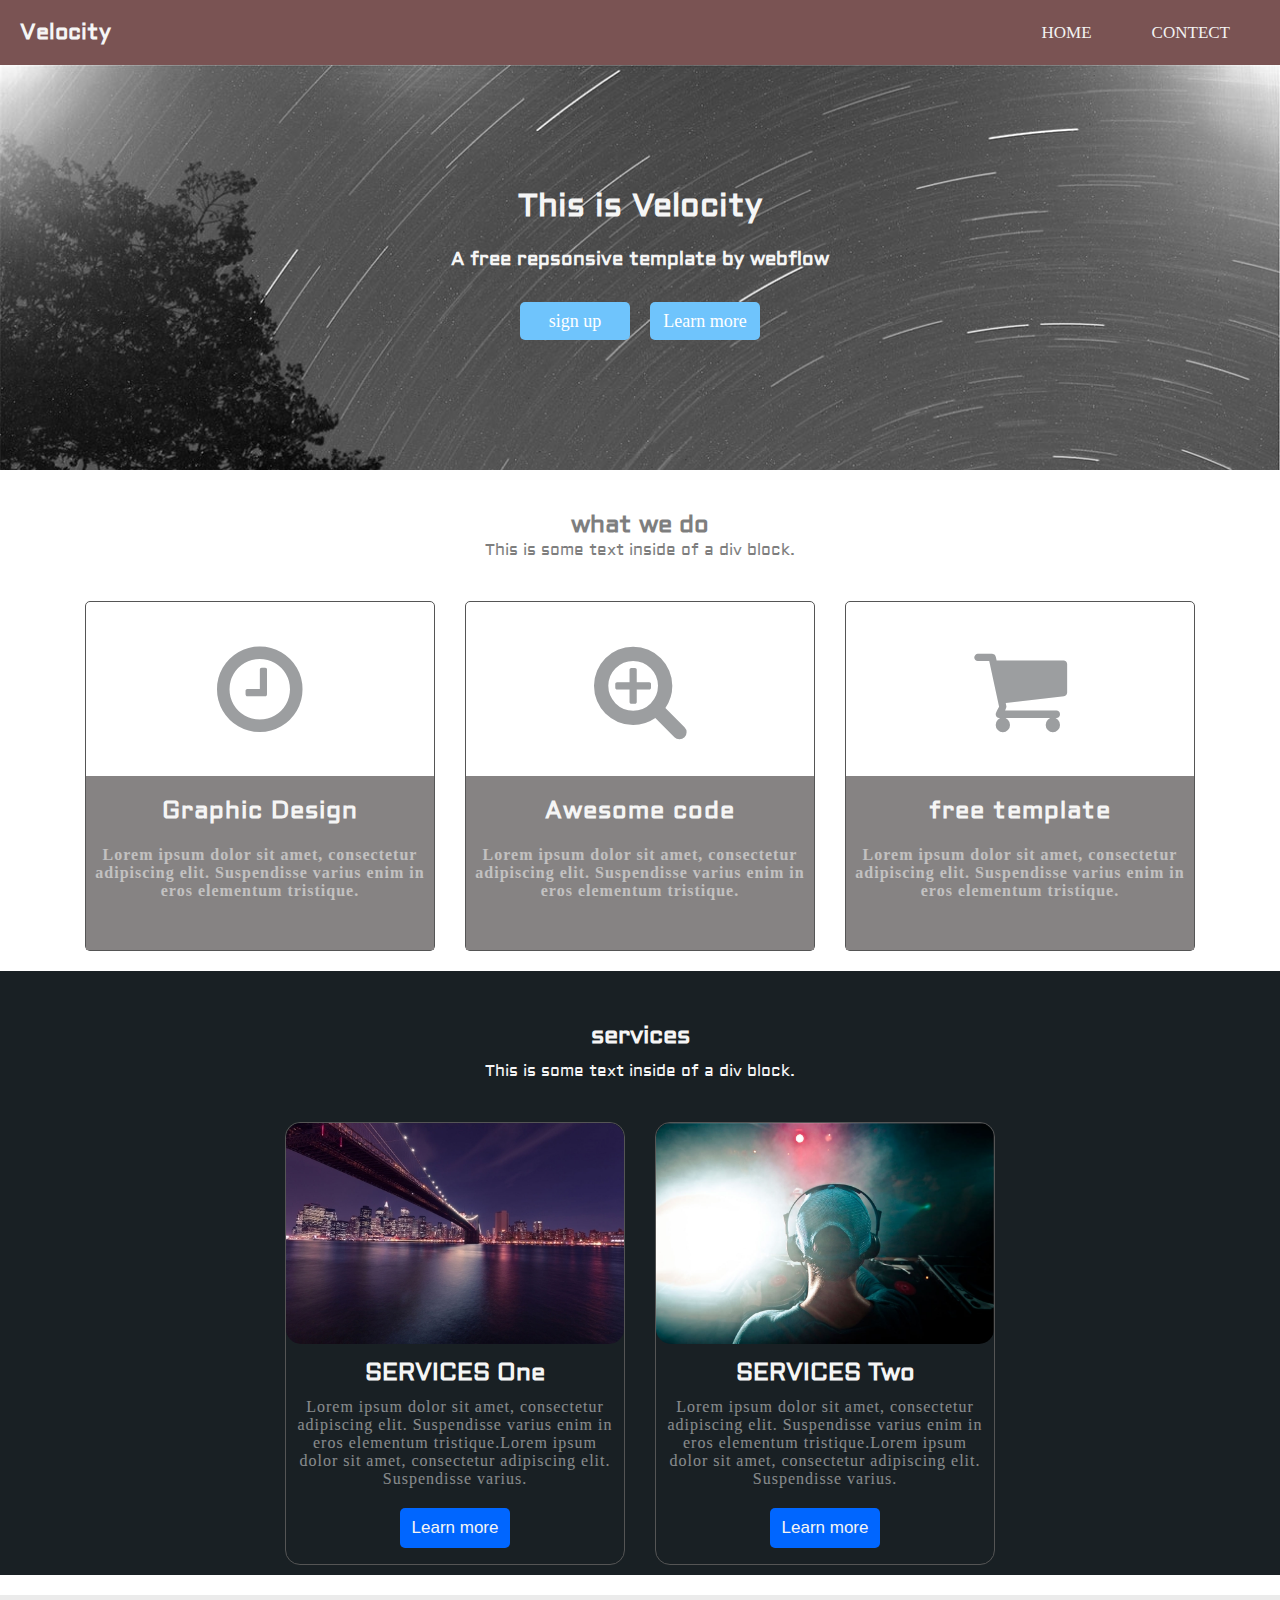
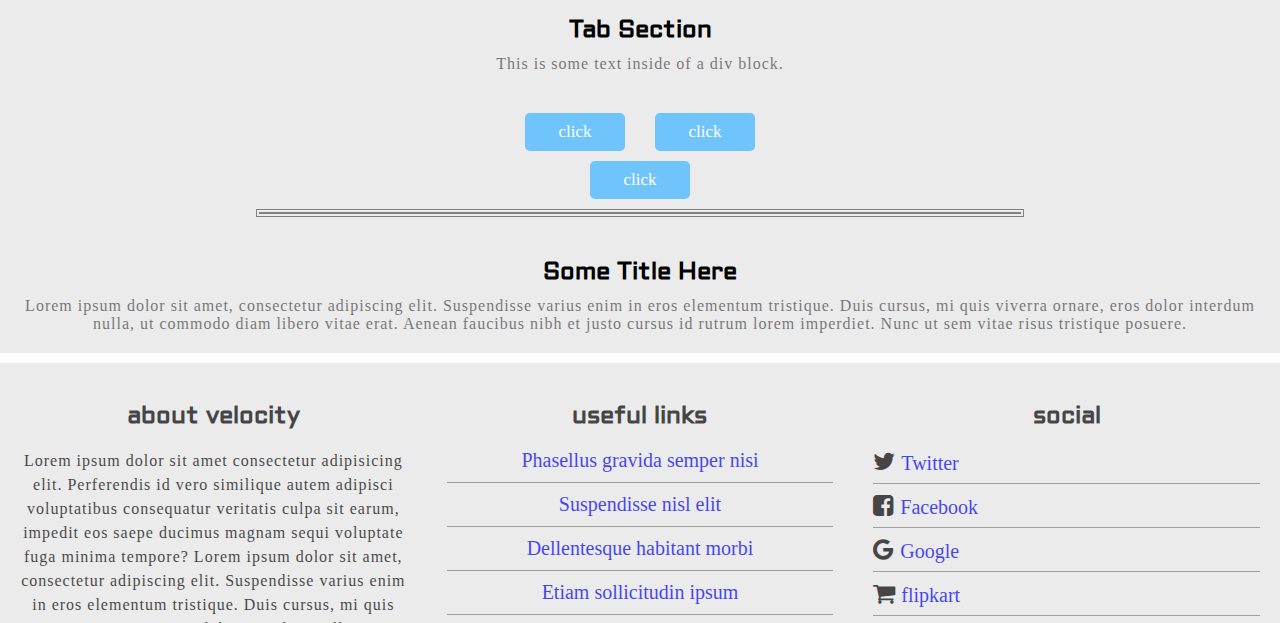
<file: index.html>
<!DOCTYPE html>
<html lang="en">

<head>
    <meta charset="UTF-8">
    <meta name="viewport" content="width=device-width, initial-scale=1.0">
    <title>Document</title>
    <link href='https://fonts.googleapis.com/css?family=Aldrich' rel='stylesheet'>
    <link rel="stylesheet" href="https://cdnjs.cloudflare.com/ajax/libs/font-awesome/4.7.0/css/font-awesome.min.css">
    <link rel="stylesheet" href="style.css">
    <link rel="stylesheet" href="max-width=990px.css">
    <link rel="stylesheet" href="max-width=450px.css">
    <link rel="stylesheet" href="max-width=350px.css">
</head>

<body>
    <nav>
        <input type="checkbox" id="check">
        <label for="check" id="check_bar">
            <i class="fa fa-bars" style="font-size:24px; margin: 6px 0;"></i>
        </label>
        <label for="Menu">
            <a href="/index.html">
                <h3>Velocity</h3>
            </a>
        </label>
        <ul class="nav_bar">
            <li><a href="#" class="active">Home</a></li>
            <li><a href="/Htmls/contact.html">Contect</a></li>
        </ul>
    </nav>
    <div id="container1">
        <h1>This is Velocity</h1>
        <h3>A free repsonsive template by webflow</h3>
        <div id="btn">
            <!-- <button>sign up</button>
            <button>Learn more</button> -->
            <a href="/Htmls/form.html">sign up</a>
            <a href="#">Learn more</a>
        </div>
    </div>
    <div id="container2">
        <h2>what we do</h2>
        <p>This is some text inside of a div block.</p>
    </div>
    <div id="container3">
        <div class="container3_child">
            <div id="container3_child_child1">
                <i class="fa fa-clock-o" style="font-size:100px"></i>
            </div>
            <div id="container_child_child2">
                <h2>Graphic Design</h2>
                <p><b>Lorem ipsum dolor sit amet, consectetur adipiscing elit. Suspendisse varius enim in eros elementum
                        tristique.</b></p>
            </div>
        </div>
        <div class="container3_child">
            <div id="container3_child_child1">
                <i class="fa fa-search-plus" style="font-size:100px"></i>
            </div>
            <div id="container_child_child2">
                <h2>Awesome code</h2>
                <p><b>Lorem ipsum dolor sit amet, consectetur adipiscing elit. Suspendisse varius enim in eros elementum
                        tristique.</b></p>
            </div>
        </div>
        <div class="container3_child">
            <div id="container3_child_child1">
                <i class="fa fa-shopping-cart" style="font-size:100px"></i>
            </div>
            <div id="container_child_child2">
                <h2>free template</h2>
                <p><b>Lorem ipsum dolor sit amet, consectetur adipiscing elit. Suspendisse varius enim in eros elementum
                        tristique.</b></p>
            </div>
        </div>
    </div>
    <div id="container4">
        <div id="head_para">
            <h2>services</h2>
            <p>This is some text inside of a div block.</p>
        </div>
        <div id="Images">
            <div id="container4_child1">
                <img src="/Images/bridge.jpeg" alt="bridge">
                <h2>SERVICES One</h2>
                <p>Lorem ipsum dolor sit amet, consectetur adipiscing elit. Suspendisse varius enim in eros elementum
                    tristique.Lorem ipsum dolor sit amet, consectetur adipiscing elit. Suspendisse varius.</p>
                <button>Learn more</button>
            </div>
            <div id="container4_child1">
                <img src="/Images/girl.jpeg" alt="girl">
                <h2>SERVICES Two</h2>
                <p>Lorem ipsum dolor sit amet, consectetur adipiscing elit. Suspendisse varius enim in eros elementum
                    tristique.Lorem ipsum dolor sit amet, consectetur adipiscing elit. Suspendisse varius.</p>
                <button>Learn more</button>
            </div>
        </div>
    </div>
    <div id="container5">
        <h2>Tab Section</h2>
        <p>This is some text inside of a div block.</p>
        <div id="container5_child1">
            <a href="#image1">click</a>
            <a href="#image2">click</a>
            <a href="#image3">click</a>
        </div>
        <div id="container5_child2">
            <img src="/Images/man.jpeg" alt="man" id="image1">
            <img src="/Images/Animal.jpg" alt="Animal" id="image2">
            <img src="/Images/Mountain.jpeg" alt="Mountain" id="image3">
        </div>
        <h2>Some Title Here</h2>
        <p>Lorem ipsum dolor sit amet, consectetur adipiscing elit. Suspendisse varius enim in eros elementum tristique.
            Duis cursus, mi quis viverra ornare, eros dolor interdum nulla, ut commodo diam libero vitae erat.
            Aenean faucibus nibh et justo cursus id rutrum lorem imperdiet. Nunc ut sem vitae risus tristique posuere.
        </p>
    </div>
    <div id="container6">
        <div id="container6_child1">
            <h2>about velocity</h2>
            <p>Lorem ipsum dolor sit amet consectetur adipisicing elit. Perferendis id vero similique autem adipisci
                voluptatibus consequatur veritatis culpa sit earum, impedit eos saepe ducimus magnam sequi voluptate
                fuga minima tempore? Lorem ipsum dolor sit amet, consectetur adipiscing elit. Suspendisse varius enim in
                eros elementum
                tristique. Duis
                cursus, mi quis viverra ornare, eros dolor interdum nulla, ut commodo diam libero vitae erat. Lorem
                ipsum dolor sit amet consectetur adipisicing elit. Asperiores ducimus neque minima nostrum quibusdam
                repellat delectus dolorem natus magnam doloremque!</p>
        </div>
        <div id="container6_child2">
            <h2>useful links</h2>
            <a href="#">Phasellus gravida semper nisi</a>
            <a href="#">Suspendisse nisl elit</a>
            <a href="#">Dellentesque habitant morbi</a>
            <a href="#">Etiam sollicitudin ipsum</a>
        </div>
        <div id="container6_child3">
            <h2>social</h2>
            <i class="fa fa-twitter" style="font-size:24px">
                <a href="https://x.com/?lang=en">Twitter</a>
            </i>
            <i class="fa fa-facebook-square" style="font-size:24px">
                <a href="https://www.facebook.com/login/?next=https%3A%2F%2Fwww.facebook.com%2F">Facebook</a></i>
            <i class="fa fa-google" style="font-size:24px">
                <a href="https://www.google.com">Google</a>
            </i>
            <i class="fa fa-shopping-cart" style="font-size:24px">
                <a href="https://www.flipkart.com/">flipkart</a>
            </i>
        </div>
    </div>
</body>

</html>
</file>
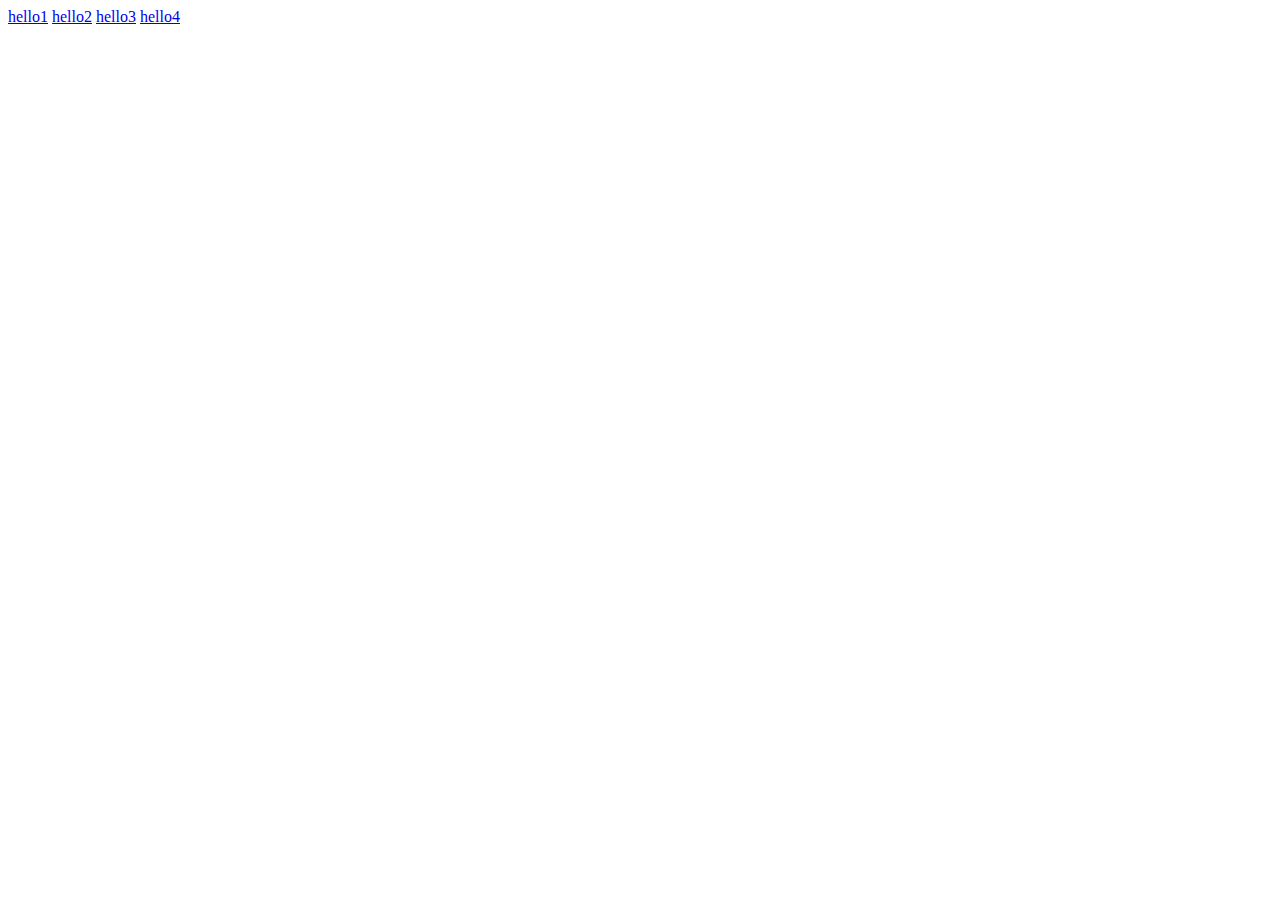
<file: learn.html>
<!DOCTYPE html>
<html lang="en">

<head>
    <meta charset="UTF-8">
    <meta name="viewport" content="width=device-width, initial-scale=1.0">
    <title>Document</title>
    <style>
        p {
            visibility: hidden;
        }

        #hello1:target,
        #hello2:target,
        #hello3:target,
        #hello4:target {
            visibility: visible;
        }
    </style>
</head>

<body>
    <a href="#hello1">hello1</a>
    <a href="#hello2">hello2</a>
    <a href="#hello3">hello3</a>
    <a href="#hello4">hello4</a>

    <p id="hello1">hello1</p>
    <p id="hello2">hello2</p>
    <p id="hello3">hello3</p>
    <p id="hello4">hello4</p>
</body>

</html>
</file>
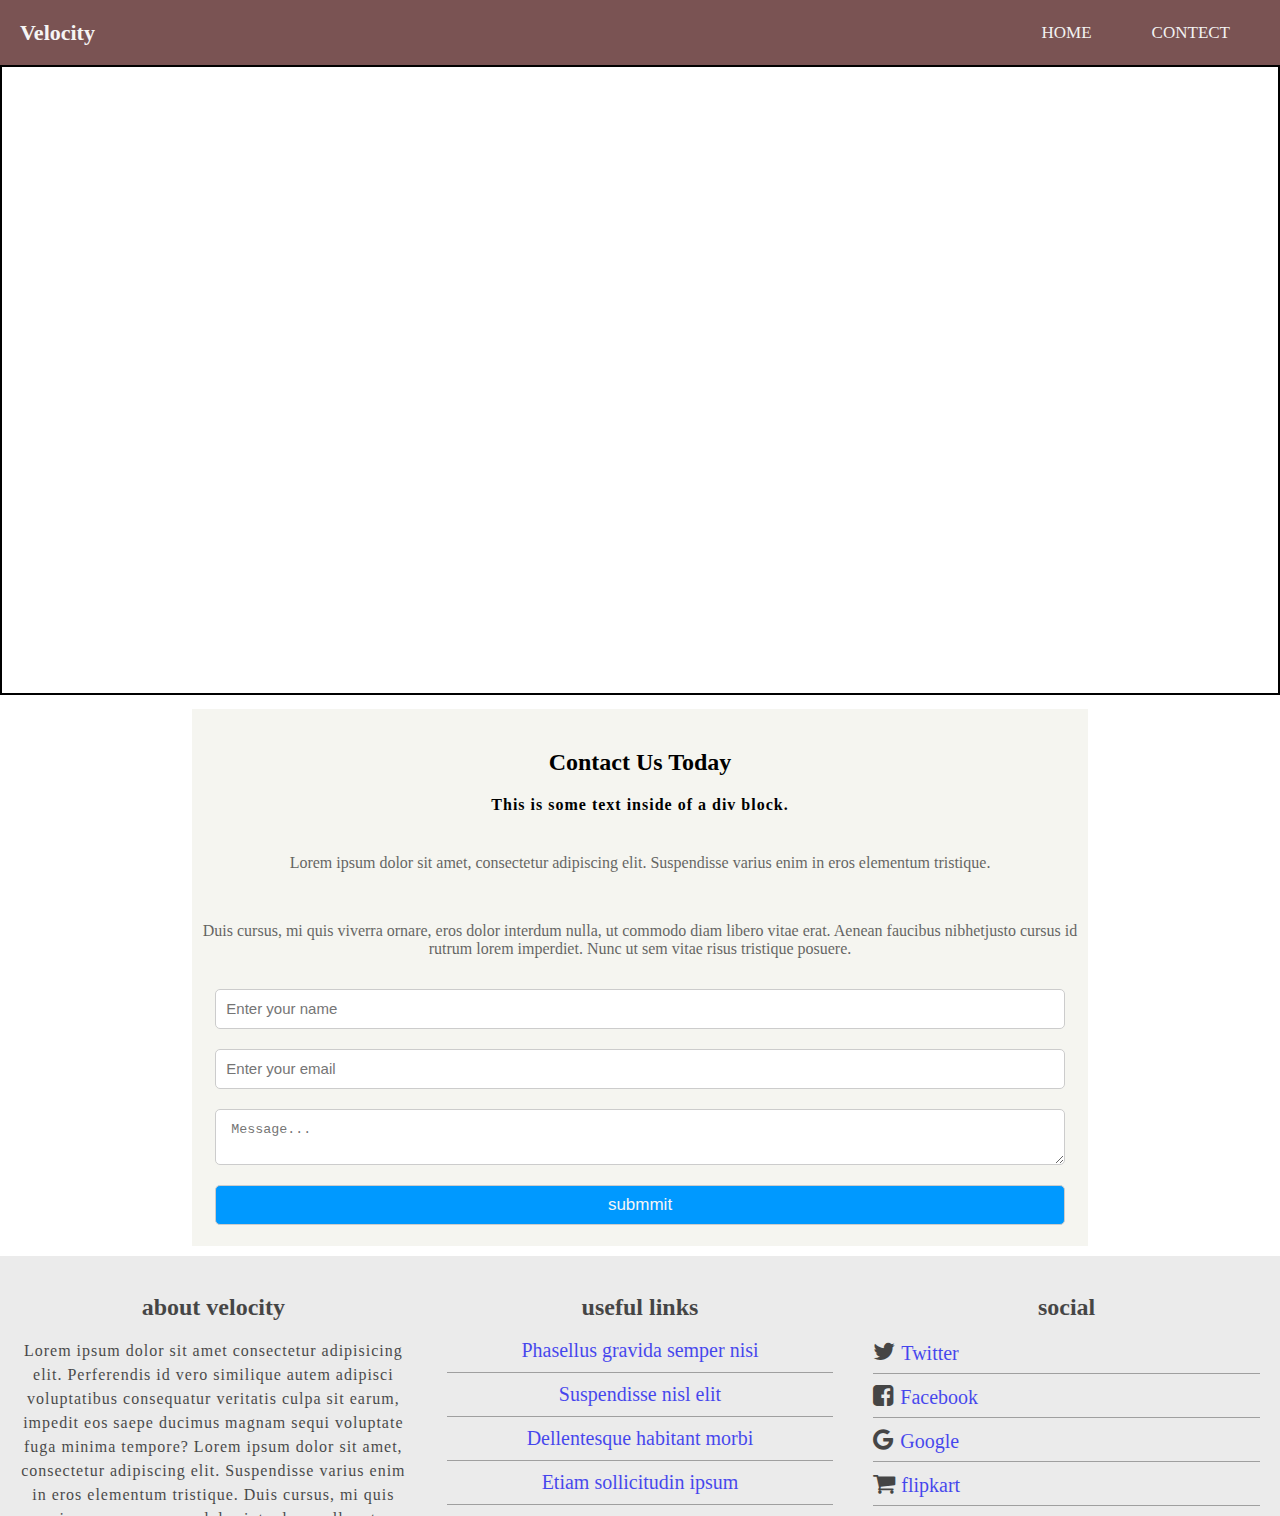
<file: Htmls/contact.html>
<!DOCTYPE html>
<html lang="en">

<head>
    <meta charset="UTF-8">
    <meta name="viewport" content="width=device-width, initial-scale=1.0">
    <title>Document</title>
    <link rel="stylesheet" href="https://cdnjs.cloudflare.com/ajax/libs/font-awesome/4.7.0/css/font-awesome.min.css">
    <link rel="stylesheet" href="contect.css">
    <link rel="stylesheet" href="/max-width=350px.css">
    <link rel="stylesheet" href="/max-width=450px.css">
    <link rel="stylesheet" href="/max-width=990px.css">
</head>

<body>
    <nav>
        <input type="checkbox" id="check">
        <label for="check" id="check_bar">
            <i class="fa fa-bars" style="font-size:24px; margin: 6px 0;"></i>
        </label>
        <label for="Menu">
            <a href="/index.html">
                <h3>Velocity</h3>
            </a>
        </label>
        <ul class="nav_bar">
            <li><a href="/index.html" class="active">Home</a></li>
            <li><a href="/Htmls/contact.html">Contect</a></li>
        </ul>
    </nav>
    <div id="map">
        <iframe src="https://www.google.com/maps?q=28.6139,77.2090&z=15&output=embed" frameborder="0"></iframe>
    </div>
    <div id="container1">
        <h2>Contact Us Today</h2>
        <h4>This is some text inside of a div block.</h4>
        <p>Lorem ipsum dolor sit amet, consectetur adipiscing elit. Suspendisse varius enim in eros elementum tristique.
        </p>
        <p>Duis cursus, mi quis viverra ornare, eros dolor interdum nulla, ut commodo diam libero vitae erat. Aenean
            faucibus nibhetjusto cursus id rutrum lorem imperdiet. Nunc ut sem vitae risus tristique posuere.</p>
        <form>
            <input type="text" placeholder="Enter your name" id="text" required>
            <input type="email" placeholder="Enter your email" id="email" required>
            <textarea name="" id="textarea" placeholder="Message..."></textarea>
            <input type="button" value="submmit" id="btn">
        </form>
    </div>
    <div id="container6">
        <div id="container6_child1">
            <h2>about velocity</h2>
            <p>Lorem ipsum dolor sit amet consectetur adipisicing elit. Perferendis id vero similique autem adipisci
                voluptatibus consequatur veritatis culpa sit earum, impedit eos saepe ducimus magnam sequi voluptate
                fuga minima tempore? Lorem ipsum dolor sit amet, consectetur adipiscing elit. Suspendisse varius enim in
                eros elementum
                tristique. Duis
                cursus, mi quis viverra ornare, eros dolor interdum nulla, ut commodo diam libero vitae erat. Lorem
                ipsum dolor sit amet consectetur adipisicing elit. Asperiores ducimus neque minima nostrum quibusdam
                repellat delectus dolorem natus magnam doloremque!</p>
        </div>
        <div id="container6_child2">
            <h2>useful links</h2>
            <a href="#">Phasellus gravida semper nisi</a>
            <a href="#">Suspendisse nisl elit</a>
            <a href="#">Dellentesque habitant morbi</a>
            <a href="#">Etiam sollicitudin ipsum</a>
        </div>
        <div id="container6_child3">
            <h2>social</h2>
            <i class="fa fa-twitter" style="font-size:24px">
                <a href="https://x.com/?lang=en">Twitter</a>
            </i>
            <i class="fa fa-facebook-square" style="font-size:24px">
                <a href="https://www.facebook.com/login/?next=https%3A%2F%2Fwww.facebook.com%2F">Facebook</a></i>
            <i class="fa fa-google" style="font-size:24px">
                <a href="https://www.google.com">Google</a>
            </i>
            <i class="fa fa-shopping-cart" style="font-size:24px">
                <a href="https://www.flipkart.com/">flipkart</a>
            </i>
        </div>
    </div>
</body>

</html>
</file>
<file: style.css>
* {
    margin: 0;
    padding: 0;
    box-sizing: border-box;
}

nav {
    width: 100%;
    background-color: #4d1919bf;
    color: #f2f2f2;
    height: 65px;
    padding: 0 20px;
    position: relative;
    line-height: 65px;
}

#check {
    display: none;
}

#check_bar {
    display: none;
    float: right;
}

label a {
    text-decoration: none;
}

label h3 {
    font-family: 'Aldrich';
    font-size: 22px;
    color: whitesmoke;
}

.nav_bar {
    margin: 0;
    padding: 0;
    list-style-type: none;
    right: 20px;
    top: 0;
    display: flex;
    position: absolute;
}

.nav_bar li {
    padding: 0 10px;
    margin: 0 20px;
    text-align: center;
}

.nav_bar li:hover {
    background-color: #4d00009a;
}

.nav_bar li a {
    text-decoration: none;
    font-size: 17px;
    color: #f2f2f2;
    font-family: 'Andada Pro';
    text-transform: uppercase;
}

#container1 {
    padding: 100px 0;
    width: 100%;
    height: auto;
    display: flex;
    flex-direction: column;
    justify-content: center;
    align-items: center;
    background: url('/Images/home.jpg');
    background-size: cover;
    background-repeat: no-repeat;
}

#container1 h1,
#container1 h3 {
    font-family: 'Aldrich';
    color: whitesmoke;
    text-align: center;
    padding-top: 20px;
}

#btn {
    display: flex;
    /* margin-top: 200px; */
    justify-content: center;
    align-items: center;
}

#btn a {
    text-decoration: none;
    font-size: 18px;
    height: 38px;
    line-height: 38px;
    width: 110px;
    background-color: #6fc4fc;
    color: white;
    border: none;
    cursor: pointer;
    text-align: center;
    border-radius: 5px;
    margin: 30px 10px;
}

#btn a:hover {
    background-color: #0066ff;
    box-shadow: 2px 2px 7px blue;
    transition: 0.5s;
}

#container2 {
    font-family: 'Aldrich';
    width: 100%;
    opacity: 0.5;
    text-align: center;
    margin: 40px auto;
}

#container3 {
    display: flex;
    gap: 30px;
    justify-content: center;
    align-items: center;
    flex-wrap: wrap;
    width: 100%;
    /* gap: 40px; */
    height: auto;
}

.container3_child {
    width: 350px;
    display: flex;
    align-items: center;
    justify-content: center;
    flex-wrap: wrap;
    height: 350px;
    border-radius: 5px;
    border: 1px solid #555;
}

.container3_child:hover {
    box-shadow: 2px 2px 7px black;
    transition: .5s;
}

#container3_child_child1 {
    width: 100%;
    height: 50%;
    display: flex;
    justify-content: center;
    align-items: center;
}

#container3_child_child1 i {
    color: #9c9ea0;
    cursor: pointer;
    width: 110px;
    text-align: center;
}

#container_child_child2 {
    width: 100%;
    height: 50%;
    letter-spacing: 1px;
    text-align: center;
    background-color: #868383;
}

#container_child_child2 h2 {
    text-align: center;
    color: whitesmoke;
    font-family: 'Aldrich';
    margin: 20px auto;
}

#container_child_child2 p {
    opacity: 0.5;
    color: white;
}

#container4 {
    background-color: #192024;
    width: 100%;
    /* height: 100vh; */
    height: auto;
    margin: 20px auto;

}

#head_para h2 {
    font-family: 'Aldrich';
    text-align: center;
    color: whitesmoke;
    padding-top: 50px;
}

#head_para p {
    font-family: 'Aldrich';
    text-align: center;
    color: whitesmoke;
    margin: 10px 0 20px 0;
}

#Images {
    display: flex;
    flex-wrap: wrap;
    gap: 30px;
    align-items: center;
    justify-content: center;
    margin-top: 40px;
    padding-bottom: 10px;
}

#container4_child1 {
    height: 443px;
    width: 340px;
    /* background-color: #0099ff; */
    border-radius: 15px;
    border: 1px solid #555;
}

#container4_child1:hover {
    box-shadow: 2px 2px 7px whitesmoke;
    transition: all 0.3s ease-in-out;
}

#container4_child1 img {
    width: 100%;
    height: 50%;
    cursor: pointer;
    border-radius: 15px;
}

#container4_child1 h2 {
    text-align: center;
    color: whitesmoke;
    font-family: 'Aldrich';
    margin: 10px;
}

#container4_child1 p {
    text-align: center;
    color: whitesmoke;
    font-family: 'Andada Pro';
    margin: 10px;
    opacity: 0.5;
    letter-spacing: 1px;
}

#container4_child1 button {
    width: 110px;
    height: 40px;
    color: #192024;
    color: whitesmoke;
    background-color: #0066ff;
    border-radius: 5px;
    font-size: 17px;
    text-align: center;
    display: block;
    margin: 20px auto;
    border: none;
    cursor: pointer;
}

#container4_child1 button:hover {
    box-shadow: 2px 2px 7px blue;
    opacity: 0.7;
    transition: .3s ease-in-out;
}

#container5 {
    width: 100%;
    height: auto;
    background-color: #ebebeb;
}

#container5 h2 {
    padding-top: 20px;
    text-align: center;
    color: black;
    font-family: 'Aldrich';
    margin: 20px 0 10px 0;
}

#container5 p {
    text-align: center;
    color: black;
    font-family: 'Andada Pro';
    margin: 10px;
    opacity: 0.5;
    letter-spacing: 1px;
    padding-bottom: 20px;
}

#container5_child1 {
    display: flex;
    flex-wrap: wrap;
    gap: 10px;
    padding: 10px;
    align-items: center;
    justify-content: center;
    width: 30%;
    height: auto;
    margin: auto;
}

#container5_child1 a {
    text-decoration: none;
    width: 100px;
    height: 38px;
    line-height: 38px;
    background-color: #6fc4fc;
    color: white;
    text-align: center;
    border: none;
    border-radius: 5px;
    font-size: 17px;
    padding: 0 5px;
    margin: 0 10px;
}

#container5_child1 a:hover {
    background-color: #0066ff;
    box-shadow: 2px 2px 7px blue;
    transition: 0.5s;
}

#image1:target,
#image2:target,
#image3:target {
    display: block;
}

#container5_child2 {
    width: 60%;
    margin: auto;
    border: 4px double gray;
}

#container5_child2 h2 {
    text-align: center;
    color: whitesmoke;
    font-family: 'Aldrich';
    margin: 10px;
}

#container5_child2 img {
    width: 100%;
    height: 100%;
    cursor: pointer;
    display: none;
}

#container5_child2 img:hover {
    opacity: 0.9;
    transition: 0.3s ease-in-out;
}

#container6 {
    width: 100%;
    height: auto;
    background-color: #ebebeb;
    display: flex;
    flex-wrap: wrap;
    align-items: center;
    justify-content: space-evenly;
}

#container6_child1,
#container6_child2,
#container6_child3 {
    width: 33.33%;
    height: 260px;
    text-align: center;
    opacity: 0.7;
    padding: 20px;
}

#container6_child1 h2,
#container6_child2 h2,
#container6_child3 h2 {
    font-family: 'Aldrich';
    margin: 18px;
}

#container6_child1 {
    overflow: auto;
}

#container6_child1 p {
    line-height: 1.5;
    letter-spacing: 1px;
}

#container6_child2 a {
    border-bottom: 1px solid gray;
    display: block;
    text-decoration: none;
    font-size: 20px;
    margin-top: 10px;
    padding-bottom: 10px;
}

#container6_child2 a:hover,
#container6_child3 a:hover {
    color: blue;
}

#container6_child3 i {
    border-bottom: 1px solid gray;
    display: block;
    text-align-last: left;
    text-decoration: none;
    font-size: 20px;
    margin-top: 9px;
    padding-bottom: 10px;
}

#container6_child3 a {
    text-decoration: none;
    font-size: 20px;
}
</file>
<file: max-width=990px.css>
@media(max-width: 990px) {
    nav {
        z-index: 1;
    }

    #check_bar {
        display: block;
        margin-right: 20px;
    }

    .nav_bar {
        display: block;
        width: 100%;
        right: 0;
        background-color: #4d1919bf;
        top: -410%;
        transition: .5s ease-in;
    }

    .nav_bar li {
        padding: 0;
        margin: 0;

        text-align: center;
        width: 100%;
    }


    #check:checked~.nav_bar {
        top: 39px;
    }

    #container6 {
        width: 100%;
        /* background-color: rebeccapurple; */
        display: block;
    }

    #container6_child1,
    #container6_child2,
    #container6_child3 {
        width: 100%;
        padding: 10px;
    }
}
</file>
<file: max-width=450px.css>
@media(max-width: 450px) {

    #container1 {
        width: 100%;
    }

    #container3_child_child1 {
        width: 100% !important;
    }

    #container3 {
        width: 100%;
        margin: auto;
    }


}
</file>
<file: max-width=350px.css>
@media (max-width: 368px) {
    /* #container5_child1 {
        display: flex;
        Flex parent
    } */

    #container5_child1 a {
        display: block !important;
        /* Ensure <a> is block-level, which allows it to take full width */
        /* flex-direction: column; */
        /* Align content in a column */
    }
}
</file>
<file: Htmls/contect.css>
* {
    margin: 0;
    padding: 0;
    box-sizing: border-box;
}

nav {
    width: 100%;
    background-color: #4d1919bf;
    color: #f2f2f2;
    height: 65px;
    padding: 0 20px;
    position: relative;
    line-height: 65px;
}

#check {
    display: none;
}

#check_bar {
    display: none;
    float: right;
}

label a {
    text-decoration: none;
}

label h3 {
    font-family: 'Aldrich';
    font-size: 22px;
    color: whitesmoke;
}

.nav_bar {
    margin: 0;
    padding: 0;
    list-style-type: none;
    right: 20px;
    top: 0;
    display: flex;
    position: absolute;
}

.nav_bar li {
    padding: 0 10px;
    margin: 0 20px;
    text-align: center;
}

.nav_bar li:hover {
    background-color: #4d00009a;
}

.nav_bar li a {
    text-decoration: none;
    font-size: 17px;
    color: #f2f2f2;
    font-family: 'Andada Pro';

    text-transform: uppercase;
}

@media(max-width: 625px) {
    nav {
        z-index: 1;
    }

    #check_bar {
        display: block;
        margin-right: 20px;
    }

    .nav_bar {
        display: block;
        width: 100%;
        right: 0;
        background-color: #4d1919bf;
        top: -410%;
        transition: .5s ease-in;
    }

    .nav_bar li {
        padding: 0;
        margin: 0;

        text-align: center;
        width: 100%;
    }


    #check:checked~.nav_bar {
        top: 39px;
    }
}

iframe {
    width: 100%;
    height: 70vh;
    margin-top: 0px;
    border: 2px solid black;
}

#container1 {
    width: 70%;
    margin: auto;
    background-color: #f5f5f0;
}

#container1 h2 {
    font-family: 'Aldrich';
    font-weight: bolder;
    padding-top: 40px;
    text-align: center;
    margin-top: 10px;
}

#container1 h4 {
    text-align: center;
    margin-top: 20px;
    letter-spacing: 1px;
}

#container1 p {
    opacity: 0.6;
    margin-top: 30px;
    text-align: center;
    padding: 10px;
}

form {
    padding: 1px;
}

#text,
#email {
    margin: 20px auto;
    display: block;
    border: 1px solid #ccc;
    outline: none;
    border-radius: 5px;
    width: 95%;
    height: 40px;
    padding: 0 10px;
}

#text::placeholder,
#email::placeholder {
    font-size: 15px;
}

#text:focus,
#email:focus {
    box-shadow: 1px 1px 7px #555;
}

#textarea {
    margin: 20px auto;
    display: block;
    border: 1px solid #ccc;
    outline: none;
    border-radius: 5px;
    width: 95%;
    min-height: 40px;
    padding: 12px 15px;
    resize: vertical;
}

#btn {
    margin: 20px auto;
    display: block;
    border: 1px solid #ccc;
    outline: none;
    border-radius: 5px;
    width: 95%;
    height: 40px;
    padding: 0 10px;
    font-size: 17px;
    color: whitesmoke;
    background-color: #0099ff;
}

#btn:hover {
    background-color: #0099ff;
    opacity: 0.8;
    cursor: pointer;
    transition: .3s;
}

#container6 {
    margin-top: 10px;
    width: 100%;
    height: auto;
    background-color: #ebebeb;
    display: flex;
    flex-wrap: wrap;
    align-items: center;
    justify-content: space-evenly;
}

#container6_child1,
#container6_child2,
#container6_child3 {
    width: 33.33%;
    height: 260px;
    text-align: center;
    opacity: 0.7;
    padding: 20px;
}

#container6_child1 h2,
#container6_child2 h2,
#container6_child3 h2 {
    font-family: 'Aldrich';
    margin: 18px;
}

#container6_child1 {
    overflow: auto;
}

#container6_child1 p {
    line-height: 1.5;
    letter-spacing: 1px;
}

#container6_child2 a {
    border-bottom: 1px solid gray;
    display: block;
    text-decoration: none;
    font-size: 20px;
    margin-top: 10px;
    padding-bottom: 10px;
}

#container6_child2 a:hover {
    color: blue;
}

#container6_child3 i {
    border-bottom: 1px solid gray;
    display: block;
    text-decoration: none;
    font-size: 20px;
    text-align-last: left;
    margin-top: 9px;
    padding-bottom: 10px;
}

#container6_child3 a {
    text-decoration: none;
    font-size: 20px;
}
</file>
